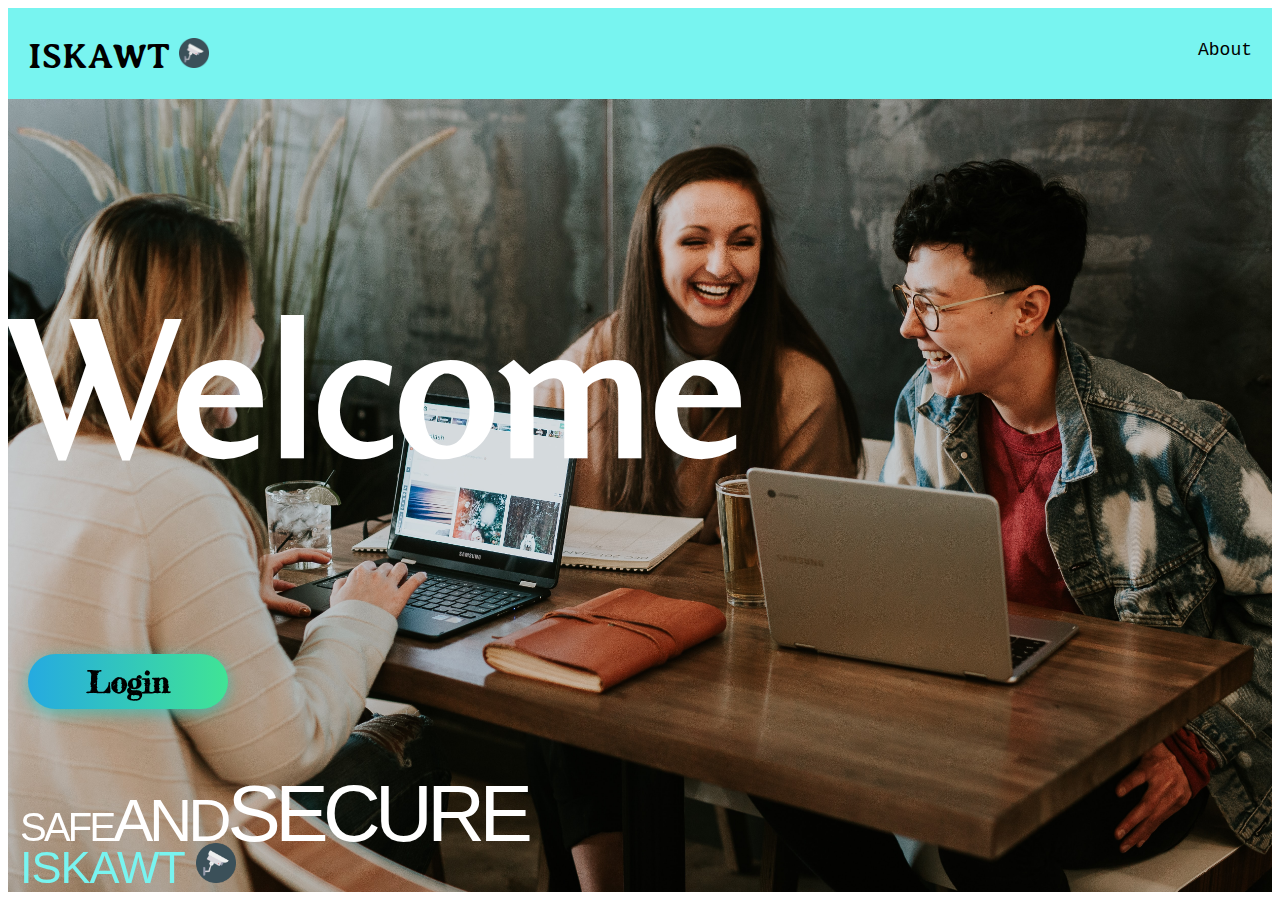
<file: index.html>
﻿<html>

<head>
    <title>ISKAWT</title>
    <link rel="stylesheet" href="CssIndex.css">
    <meta charset="utf-8">
    <meta name="viewport" content="width=device-width, initial-scale=1">
    <link href="https://cdn.jsdelivr.net/npm/bootstrap@5.0.0-beta1/dist/css/bootstrap.min.css" rel="stylesheet" integrity="sha384-giJF6kkoqNQ00vy+HMDP7azOuL0xtbfIcaT9wjKHr8RbDVddVHyTfAAsrekwKmP1" crossorigin="anonymous">
    <link rel="preconnect" href="https://fonts.gstatic.com">
    <link href="https://fonts.googleapis.com/css2?family=Averia+Serif+Libre&display=swap" rel="stylesheet">
    <link href="https://fonts.googleapis.com/css2?family=Fredericka+the+Great&display=swap" rel="stylesheet">
    <link href="https://fonts.googleapis.com/css2?family=Sawarabi+Mincho&display=swap" rel="stylesheet">
    <link href="https://fonts.googleapis.com/css2?family=Belleza&display=swap" rel="stylesheet">
    <script src="index.js" defer></script>
    <script src="https://cdn.jsdelivr.net/npm/@popperjs/core@2.5.4/dist/umd/popper.min.js" integrity="sha384-q2kxQ16AaE6UbzuKqyBE9/u/KzioAlnx2maXQHiDX9d4/zp8Ok3f+M7DPm+Ib6IU" crossorigin="anonymous" defer></script>
    <script src="https://cdn.jsdelivr.net/npm/bootstrap@5.0.0-beta1/dist/js/bootstrap.min.js" integrity="sha384-pQQkAEnwaBkjpqZ8RU1fF1AKtTcHJwFl3pblpTlHXybJjHpMYo79HY3hIi4NKxyj" crossorigin="anonymous" defer></script>
</head>

<body>


    <div class="container-flex">
        <div id="SLIDE_BG">
            <div class="row">
                <div class="col-sm-12 col-md-12 col-lg-12">
                    <div class="header" style="font-family:Courier new">
                        <a style="font-size: 35px;font-family: 'Averia Serif Libre', cursive;" href="#default" class="logo">
							ISKAWT
							<img alt="Logo" src="LoginImg\cctv.png" width="30" height="30">
						</a>
                        <div class="header-right">
                            <a id="myBtn">About</a>
                        </div>
                    </div>
                </div>
            </div>
            <br />
            <br />
            <div class="row">
                <div class="col-sm-12 col-md-12 col-lg-12 d-flex justify-content-center">
                    <div>
                        <h1 style="color: #ffffff; font-size:200px; font-family: 'Belleza', sans-serif;">Welcome</h1>
                    </div>
                </div>
            </div>
            <div class="row">
                <div class="col-sm-12 col-md-12 col-lg-12 d-flex justify-content-center">
                    <div>
                        <form method="get" action="Roles.html">
                            <button class="btn-hover color-1" style="font-family: 'Fredericka the Great', cursive;" href="Roles.html">Login</button>
                        </form>
                    </div>
                </div>
            </div>
            <div class="row">
                <div class="col-sm-12 col-md-12 col-lg-12">
                    <div>
                        <div class="iskawt-container">
                            <div class="iskawt">
                                <span class="one">SAFE</span><span class="two">and</span><span class="three">SECURE</span>
                            </div>
                            <div class="ks">
                                ISKAWT
                                <img alt="Logo" src="LoginImg\cctv.png" width="40" height="40">
                            </div>
                        </div>
                    </div>
                </div>
            </div>
        </div>
        <div id="myModal" class="modal">

            <!-- Modal content -->
            <div class="modal-content">
                <div class="modal-header">
                    <span class="close">&times;</span>
                    <h2>About Us</h2>
                </div>
                <div class="modal-body">
                    <h1>Our vision</h1>
                    <p>
                        We are a trusted partner to businesses around the world and give our customers the confidence to reach their full potential. Accelerate a world where everyone can safely use any technology. We bring simple and secure access to people and organizations
                        everywhere. We promise to not only protect the identities of our customers’ workforce and users, but to ask, “what more can we make possible?”</p>
                    <h1>Supporting each other and our community</h1>
                    <p>Diversity, inclusion, and belonging<br> We care about the community, inside and outside of our company. With employee resource groups like Pride at Iskawt, Women at Iskawt, and People of Color at Iskawt. <br> We’re investing in the
                        world around us. Find your place Social impact Iskawt for Good’s mission is to strengthen the connections between people, technology, and community. <br>We’ve taken the 1% Pledge and committed our time, product, and equity to giving
                        back.
                    </p>
                </div>
                <div class="modal-footer">
                    <h3>ISKAWT</h3>
                </div>
            </div>
        </div>
    </div>


    <!--
        <div class="Center" >

            <h1 style="margin:-50px 10px 10px -120px; color: #ffffff; font-size:130px">Welcome</h1>

            <div>
                <form method="get" action="Roles.html">
                    <button class="btn-hover color-1" href="Roles.html">Log in</button>
                </form>
            </div>
        </div>
        -->

    </div>

    <!--
    <p>ISKAWT</p><br />
    <a href="login.html"> Login </a><br />
    <a href="register.html"> Register </a> <br /> -->
</body>

</html>
</file>
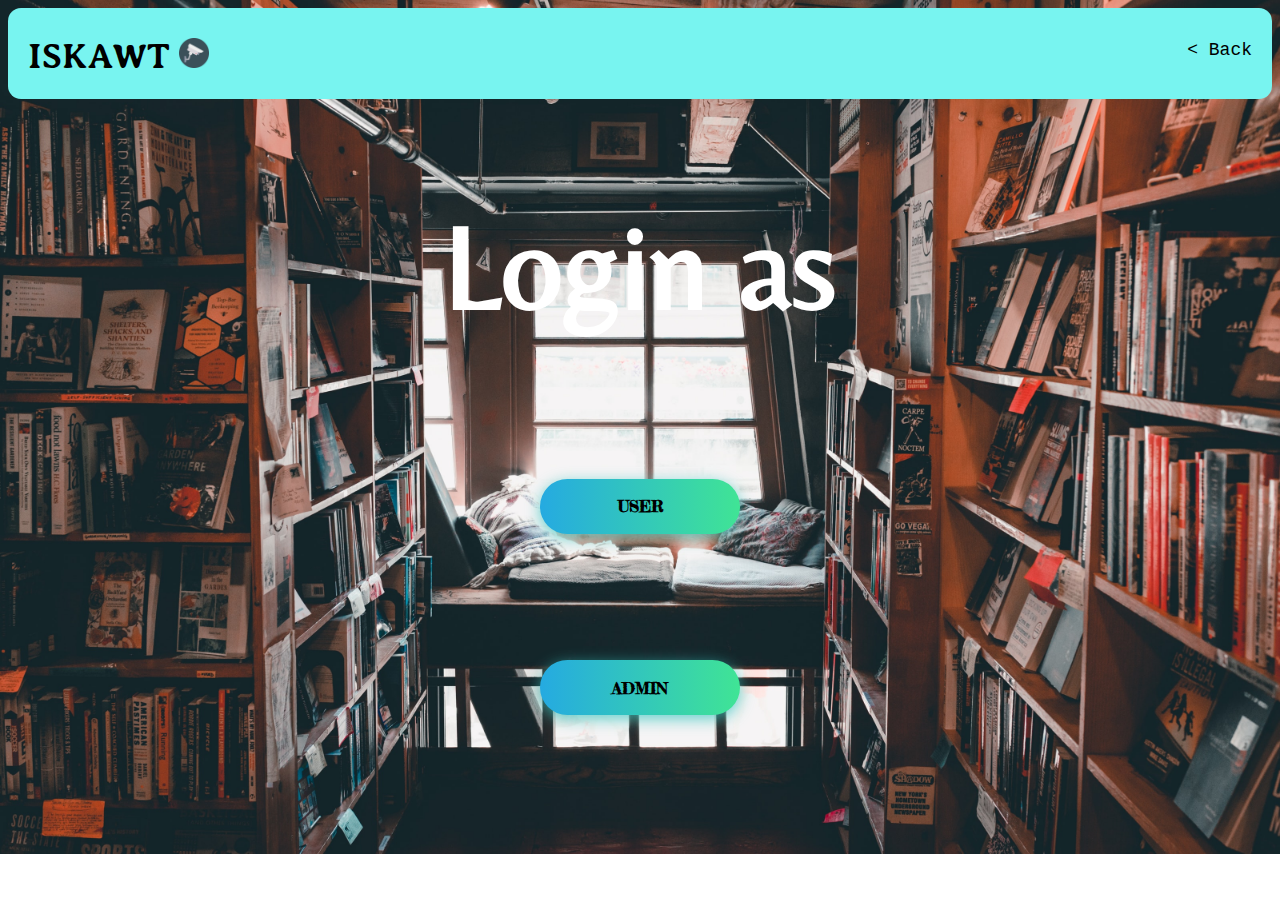
<file: Roles.html>
﻿<!DOCTYPE html>

<html lang="en" xmlns="http://www.w3.org/1999/xhtml">

<head>
    <meta charset="utf-8" />
    <title></title>
    <link rel="stylesheet" href="Roles.css">
    <link href="https://cdn.jsdelivr.net/npm/bootstrap@5.0.0-beta1/dist/css/bootstrap.min.css" rel="stylesheet" integrity="sha384-giJF6kkoqNQ00vy+HMDP7azOuL0xtbfIcaT9wjKHr8RbDVddVHyTfAAsrekwKmP1" crossorigin="anonymous">
    <link rel="preconnect" href="https://fonts.gstatic.com">
    <link href="https://fonts.googleapis.com/css2?family=Averia+Serif+Libre&display=swap" rel="stylesheet">
    <link href="https://fonts.googleapis.com/css2?family=Fredericka+the+Great&display=swap" rel="stylesheet">
    <link href="https://fonts.googleapis.com/css2?family=Belleza&display=swap" rel="stylesheet">
</head>

<body style=" background-image: url(RolesImg/bg-img2.jpg); background-size: cover; background-repeat: no-repeat; ">
    <div class="container-flex">
        <div class="row">
            <div class="col">
                <div class="header" style="font-family:Courier new">
                    <a style="font-size: 35px;font-family: 'Averia Serif Libre', cursive;" href="#default" class="logo">
						ISKAWT
						<img alt="Logo" src="LoginImg\cctv.png" width="30" height="30">
					</a>

                    <div class="header-right">
                        <a href="index.html">
                            < Back</a>
                    </div>
                </div>
            </div>
        </div>
        <br />
        <div class="row mx-5 mt-5">
            <div class="center">
                <div class="row ">
                    <div class="col "></div>
                    <div class="col-sm-12 col-md-12 col-lg-12 d-flex justify-content-center">
                        <h1 style="font-family: 'Belleza', sans-serif; font-size:120px; color:white;">Login as</h1>
                    </div>
                    <div class="col "></div>
                </div>
                <div class="row">
                    <div class="col-sm-12 col-md-12 col-lg-12 d-flex justify-content-center">
                        <form method="get" action="login.php">
                            <button style="font-family: 'Fredericka the Great', cursive;" class="btn-hover color-1">USER</button>
                        </form>
                    </div>
                </div>
                <div class="row">
                    <div class="col-sm-12 col-md-12 col-lg-12 d-flex justify-content-center">
                        <form method="get" action="login2.php">
                            <button style="font-family: 'Fredericka the Great', cursive;" class="btn-hover color-1">ADMIN</button>
                        </form>
                    </div>
                </div>
            </div>
        </div>
    </div>
</body>

</html>
</file>
<file: CssIndex.css>
#SLIDE_BG {
    width: 100%;
    height: 100%;
    background-position: center center;
    background-size: cover;
    background-repeat: no-repeat;
    backface-visibility: hidden;
    animation: slideBg 9s linear infinite 0s;
    animation-timing-function: ease-in-out;
    background-image: url('LoginImg/bg-img3.jpg');
    
}

@keyframes slideBg {

    0% {
        background-image: url('IndexImg/bg-img.jpg');
    }

    25% {
        background-image: url('IndexImg/bg-img1.jpg');
    }

    50% {
        background-image: url('IndexImg/bg-img2.jpg');
    }

    75% {
        background-image: url('IndexImg/bg-img3.jpg');
    }

    100% {
        background-image: url('IndexImg/bg-img4.jpg');
    }
}

/* Header */

.header {
    overflow: hidden;
    background-color: #78f4f0;
    padding: 20px 10px;
    
}

    /* Style the header links */
    .header a {
        float: left;
        color: black;
        text-align: center;
        padding: 10px;
        text-decoration: none;
        font-size: 18px;
        line-height: 25px;
        border-radius: 10px;
    }

        /* Style the logo link (notice that we set the same value of line-height and font-size to prevent the header to increase when the font gets bigger */
        .header a.logo {
            font-size: 25px;
            font-weight: bold;
        }

        /* Change the background color on mouse-over */
        .header a:hover {
            background-color: #54ab93;
            color: black;
        }

        /* Style the active/current link*/
        .header a.active {
            background-color: #54ab93;
            color: white;
        }

/* Float the link section to the right */
.header-right {
    float: right;
}
/* Add media queries for responsiveness - when the screen is 500px wide or less, stack the links on top of each other */
@media screen and (max-width: 500px) {
    .header a {
        float: none;
        display: block;
        text-align: left;
    }

    .header-right {
        float: none;
    }
}

/* ------------------------------------------------------------- */
.buttons {
    margin: 100%;
    text-align: center;
}

.btn-hover {
    width: 200px;
    font-size: 30px;
    font-weight: 600;
    color: black;
    cursor: pointer;
    margin: 20px;
    height: 55px;
    text-align: center;
    border: none;
    background-size: 300% 100%;
    border-radius: 50px;
    moz-transition: all .4s ease-in-out;
    -o-transition: all .4s ease-in-out;
    -webkit-transition: all .4s ease-in-out;
    transition: all .4s ease-in-out;
}

    .btn-hover:hover {
        background-position: 100% 0;
        moz-transition: all .4s ease-in-out;
        -o-transition: all .4s ease-in-out;
        -webkit-transition: all .4s ease-in-out;
        transition: all .4s ease-in-out;
    }

    .btn-hover:focus {
        outline: none;
    }

    .btn-hover.color-1 {
        background-image: linear-gradient(to right, #25aae1, #40e495, #30dd8a, #2bb673);
        box-shadow: 0 4px 15px 0 rgba(49, 196, 190, 0.75);
    }

/* ------------------------------------------------------------------------------------------------------------ */



/*------------------------------------------------------------------------------------------------------------------*/

.iskawt-container {
    position: absolute;
    bottom: 10px;
    left: 20px;
}

.iskawt {
    font-family: 'Anton', sans-serif;
    line-height: 1;
    letter-spacing: -.07em;
    color: #fff;
}

.ks {
    font-family: 'Anton', sans-serif;
    font-size: 45px;
    line-height: 1;
    margin-top: -11px;
    -webkit-transition: all .3s ease-in-out;
    transition: all .3s cubic-bezier(.190, 1.000, .220, 1.000) 3.3s;
    -webkit-transform: translateX(-1000%);
    -ms-transform: translateX(-1000%);
    transform: translateX(-1000%);
    letter-spacing: -1px;
    text-transform: uppercase;
    color: #78f4f0;
}

.animate .ks {
    -webkit-transform: translateX(0);
    -ms-transform: translateX(0);
    transform: translateX(0);
}

span {
    font-family: 'Anton', Helvetica, sans-serif;
    font-size: 40px;
    text-transform: uppercase;
    opacity: 0;
    color: #fff;
    filter: alpha(opacity=0);
}

.three {
    -webkit-transition: all .3s cubic-bezier(.190, 1.000, .220, 1.000) 2.3s;
    transition: all .3s cubic-bezier(.190, 1.000, .220, 1.000) 3s;
    letter-spacing: -.07em;
}

.two {
    -webkit-transition: all .3s ease-in-out 2s;
    transition: all .3s ease-in-out 2s;
    letter-spacing: -.07em;
}

.one {
    -webkit-transition: all .3s ease-in-out 1.7s;
    transition: all .3s ease-in-out 1s;
    letter-spacing: -.07em;
}

.animate .one {
    font-size: 40px;
    -webkit-transform: scale(1.5,1.5);
    -ms-transform: scale(1.5,1.5);
    transform: scale(1.5,1.5);
    opacity: 1;
    filter: alpha(opacity=100);
}

.animate .two {
    font-size: 60px;
    -webkit-transform: scale(1.5,1.5);
    -ms-transform: scale(1.5,1.5);
    transform: scale(1.5,1.5);
    opacity: 1;
    filter: alpha(opacity=100);
}

.animate .three {
    font-size: 80px;
    -webkit-transform: scale(1.5,1.5);
    -ms-transform: scale(1.5,1.5);
    transform: scale(1.5,1.5);
    opacity: 1;
    filter: alpha(opacity=100);
}
/*-----------------------------------------------------------------------------------------------*/
/* The Modal (background) */
.modal {
  display: none; /* Hidden by default */
  position: fixed; /* Stay in place */
  z-index: 1; /* Sit on top */
  padding-top: 100px; /* Location of the box */
  left: 0;
  top: 0;
  width: 100%; /* Full width */
  height: 100%; /* Full height */
  overflow: auto; /* Enable scroll if needed */
  background-color: rgb(0,0,0); /* Fallback color */
  background-color: rgba(0,0,0,0.4); /* Black w/ opacity */
}

/* Modal Content */
.modal-content {
  position: relative;
  background-color: #fefefe;
  margin: auto;
  padding: 0;
  border: 1px solid #888;
  width: 80%;
  box-shadow: 0 4px 8px 0 rgba(0,0,0,0.2),0 6px 20px 0 rgba(0,0,0,0.19);
  -webkit-animation-name: animatetop;
  -webkit-animation-duration: 0.4s;
  animation-name: animatetop;
  animation-duration: 0.4s
}

/* Add Animation */
@-webkit-keyframes animatetop {
  from {top:-300px; opacity:0} 
  to {top:0; opacity:1}
}

@keyframes animatetop {
  from {top:-300px; opacity:0}
  to {top:0; opacity:1}
}

/* The Close Button */
.close {
  color: white;
  float: right;
  font-size: 28px;
  font-weight: bold;
}

.close:hover,
.close:focus {
  color: #000;
  text-decoration: none;
  cursor: pointer;
}

.modal-header {
  padding: 2px 16px;
  background-color: #78f4f0;
  color: white;
  text-align: right;
}

.modal-body {padding: 2px 16px;}

.modal-footer {
  padding: 2px 16px;
  background-color: #78f4f0;
  color: white;
}
</file>
<file: Roles.css>
body {
}

/* Style the header with a grey background and some padding */
.header {
	overflow: hidden;
	background-color: #78f4f0;
	padding: 20px 10px;
	border-radius: 13px;
}

	/* Style the header links */
	.header a {
		float: left;
		color: black;
		text-align: center;
		padding: 10px;
		text-decoration: none;
		font-size: 18px;
		line-height: 25px;
		border-radius: 10px;
	}

		/* Style the logo link (notice that we set the same value of line-height and font-size to prevent the header to increase when the font gets bigger */
		.header a.logo {
			font-size: 25px;
			font-weight: bold;
		}

		/* Change the background color on mouse-over */
		.header a:hover {
			background-color: #54ab93;
			color: black;
		}

		/* Style the active/current link*/
		.header a.active {
			background-color: #54ab93;
			color: white;
		}

/* Float the link section to the right */
.header-right {
	float: right;
}
/* Add media queries for responsiveness - when the screen is 500px wide or less, stack the links on top of each other */
@media screen and (max-width: 500px) {
	.header a {
		float: none;
		display: block;
		text-align: left;
	}

	.header-right {
		float: none;
	}
	/*----------------------------------------------------------------------------------------------------- */
}

.buttons {
	
	text-align: center;
}

.btn-hover {
	width: 200px;
	font-size: 16px;
	font-weight: 600;
	color: black;
	cursor: pointer;
	margin: 5%;
	height: 55px;
	text-align: center;
	border: none;
	background-size: 300% 100%;
	border-radius: 50px;
	moz-transition: all .4s ease-in-out;
	-o-transition: all .4s ease-in-out;
	-webkit-transition: all .4s ease-in-out;
	transition: all .4s ease-in-out;
}

	.btn-hover:hover {
		background-position: 100% 0;
		moz-transition: all .4s ease-in-out;
		-o-transition: all .4s ease-in-out;
		-webkit-transition: all .4s ease-in-out;
		transition: all .4s ease-in-out;
	}

	.btn-hover:focus {
		outline: none;
	}

	.btn-hover.color-1 {
		background-image: linear-gradient(to right, #25aae1, #40e495, #30dd8a, #2bb673);
		box-shadow: 0 4px 15px 0 rgba(49, 196, 190, 0.75);
	}

	/* ------------------------------------------------------------------------------------------------------------------------------------- */

.center {
	margin-right: auto;
	margin-left: auto;
	margin-top: 10px;
	text-align: center;
	color: ;
}
</file>
